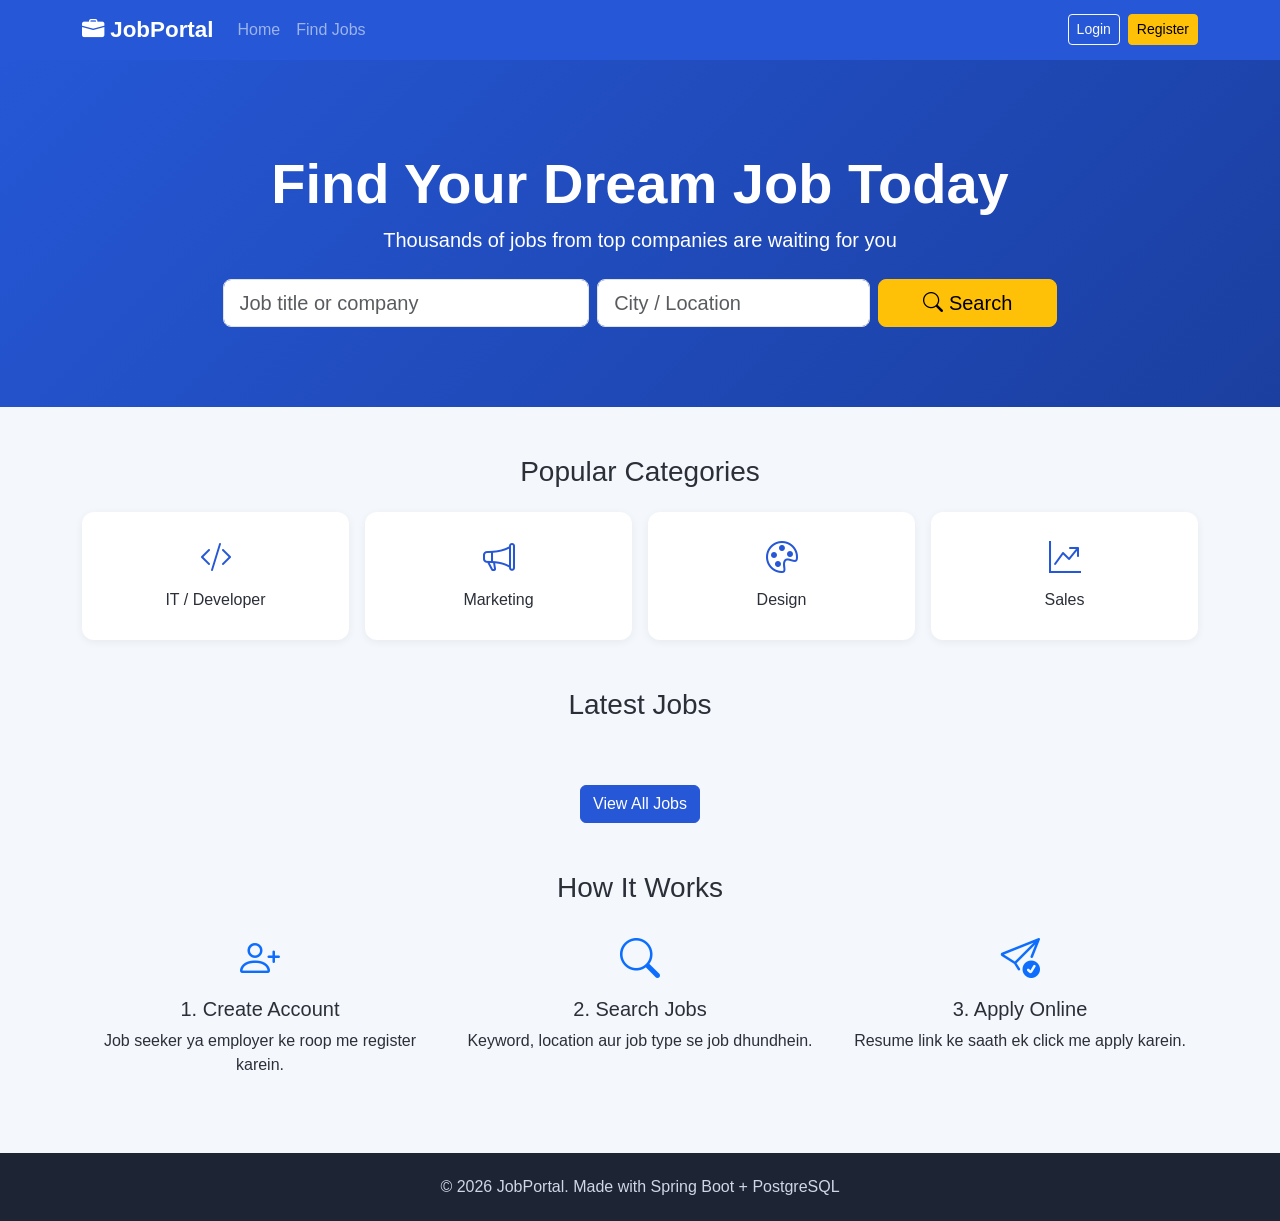
<file: Frontend/index.html>
<!DOCTYPE html>
<html lang="en">
<head>
<meta charset="UTF-8">
<meta name="viewport" content="width=device-width, initial-scale=1">
<title>JobPortal - Find Your Dream Job</title>
<link rel="stylesheet"
href="https://cdn.jsdelivr.net/npm/bootstrap@5.3.3/dist/css/bootstrap.min.css">
<link rel="stylesheet"
href="https://cdn.jsdelivr.net/npm/bootstrap-icons@1.11.3/font/bootstrap-icons.min.css">
<link rel="stylesheet" href="css/style.css">
</head>
<body>
<div id="navbar"></div>
<!-- Hero Section -->
<section class="hero text-center text-white">
<div class="container">
<h1 class="display-4">Find Your Dream Job Today</h1>
<p class="lead mb-4">Thousands of jobs from top companies are waiting for you</p>
<form action="jobs.html" method="get" class="row g-2 justify-content-center">
<div class="col-md-4">
<input type="text" name="keyword" class="form-control form-control-lg"
placeholder="Job title or company">
</div>
<div class="col-md-3">
<input type="text" name="location" class="form-control form-control-lg"
placeholder="City / Location">
</div>
<div class="col-md-2 d-grid">
<button type="submit" class="btn btn-warning btn-lg">
<i class="bi bi-search"></i> Search
</button>
</div>
</form>
</div>
</section>
<!-- Categories -->
<section class="container mt-5">
<h3 class="text-center mb-4">Popular Categories</h3>
<div class="row g-3">
<div class="col-6 col-md-3">
<a class="category-box" href="jobs.html?keyword=Developer">
<i class="bi bi-code-slash"></i><h6 class="mt-2">IT / Developer</h6></a>
</div>
<div class="col-6 col-md-3">
<a class="category-box" href="jobs.html?keyword=Marketing">
<i class="bi bi-megaphone"></i><h6 class="mt-2">Marketing</h6></a>
</div>
<div class="col-6 col-md-3">
<a class="category-box" href="jobs.html?keyword=Design">
<i class="bi bi-palette"></i><h6 class="mt-2">Design</h6></a>
</div>
<div class="col-6 col-md-3">
<a class="category-box" href="jobs.html?keyword=Sales">
<i class="bi bi-graph-up-arrow"></i><h6 class="mt-2">Sales</h6></a>
</div>
</div>
</section>
<!-- Latest Jobs -->
<section class="container mt-5">
<h3 class="text-center mb-4">Latest Jobs</h3>
<div class="row g-4" id="latestJobs"></div>
<div class="text-center mt-4">
<a href="jobs.html" class="btn btn-primary">View All Jobs</a>
</div>
</section>
<!-- How it works -->
<section class="container mt-5">
    
    <h3 class="text-center mb-4">How It Works</h3>
<div class="row text-center g-4">
<div class="col-md-4">
<i class="bi bi-person-plus fs-1 text-primary"></i>
<h5 class="mt-2">1. Create Account</h5>
<p>Job seeker ya employer ke roop me register karein.</p>
</div>
<div class="col-md-4">
<i class="bi bi-search fs-1 text-primary"></i>
<h5 class="mt-2">2. Search Jobs</h5>
<p>Keyword, location aur job type se job dhundhein.</p>
</div>
<div class="col-md-4">
<i class="bi bi-send-check fs-1 text-primary"></i>
<h5 class="mt-2">3. Apply Online</h5>
<p>Resume link ke saath ek click me apply karein.</p>
</div>
</div>
</section>
<div id="footer"></div>
<script src="https://cdn.jsdelivr.net/npm/bootstrap@5.3.3/dist/js/bootstrap.bundle.min.js"></script>
<script src="js/config.js"></script>
<script src="js/api.js"></script>
<script src="js/auth.js"></script>
<script src="js/home.js"></script>
</body>
</html>
</file>
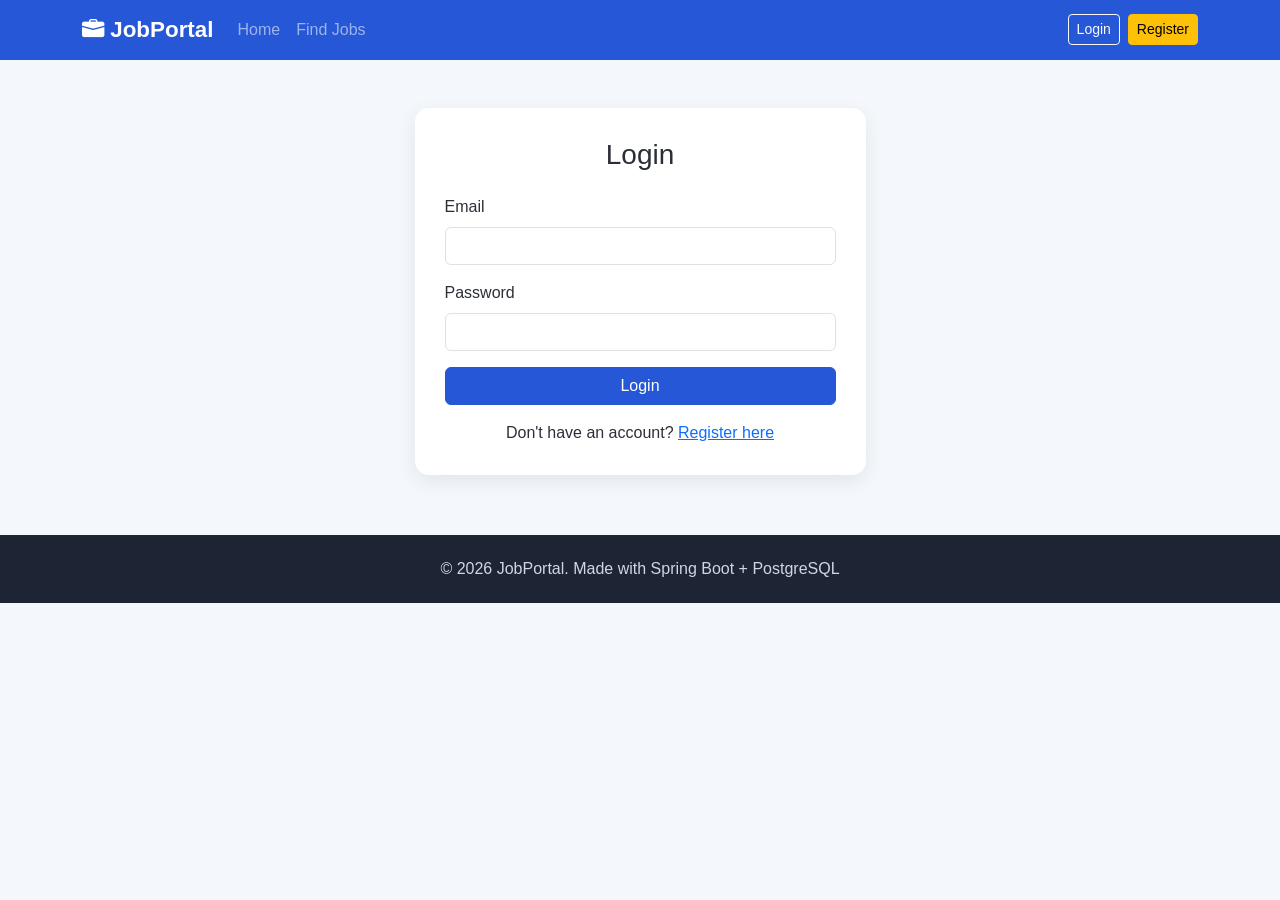
<file: Frontend/employer-dashboard.html>
<!DOCTYPE html>
<html lang="en">
<head>
<meta charset="UTF-8">
<meta name="viewport" content="width=device-width, initial-scale=1">
<title>Employer Dashboard - JobPortal</title>
<link rel="stylesheet"
href="https://cdn.jsdelivr.net/npm/bootstrap@5.3.3/dist/css/bootstrap.min.css">
<link rel="stylesheet"
href="https://cdn.jsdelivr.net/npm/bootstrap-icons@1.11.3/font/bootstrap-icons.min.css">
<link rel="stylesheet" href="css/style.css">
</head>
<body>
<div id="navbar"></div>
<div class="page-banner">
<div class="container d-flex justify-content-between align-items-center">
<h2 class="mb-0">Employer Dashboard</h2>
<a href="post-job.html" class="btn btn-warning">+ Post New Job</a>
</div>
</div>
<div class="container">
<div id="msg"></div>
<h4>My Posted Jobs</h4>
<div class="table-responsive form-card mb-4">
<table class="table align-middle mb-0">
<thead>
<tr>
<th>Title</th><th>Location</th><th>Type</th><th>Posted</th>
<th>Actions</th>
</tr>
</thead>
<tbody id="myJobs"></tbody>
</table>
</div>
<h4 id="applicantsTitle"></h4>
<div id="applicantsBox"></div>
</div>
<div id="footer"></div>
<script src="https://cdn.jsdelivr.net/npm/bootstrap@5.3.3/dist/js/bootstrap.bundle.min.js"></script>
<script src="js/config.js"></script>
<script src="js/api.js"></script>
<script src="js/auth.js"></script>
<script src="js/employer.js"></script>
</body>
</html>
</file>
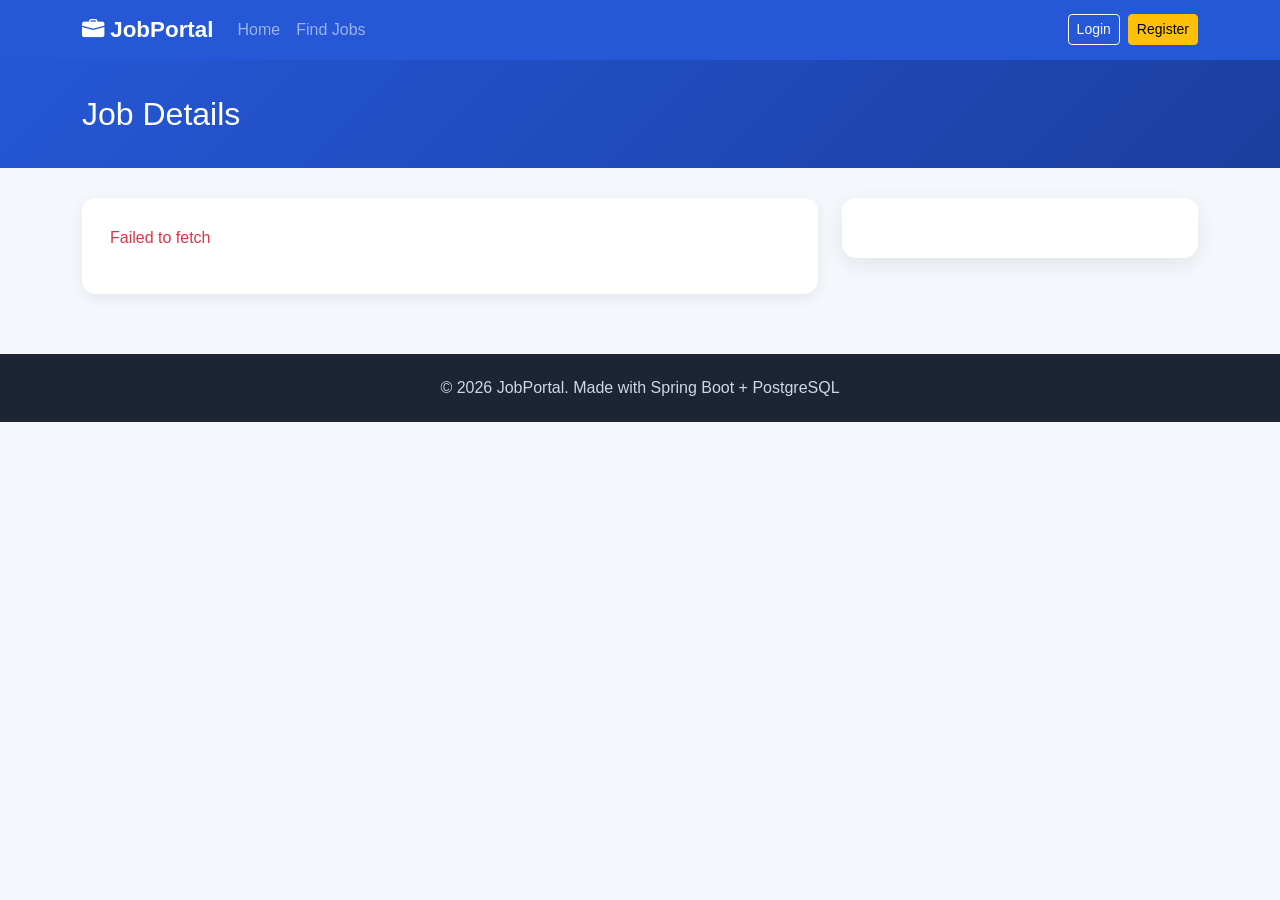
<file: Frontend/job-details.html>
<!DOCTYPE html>
<html lang="en">
<head>
<meta charset="UTF-8">
<meta name="viewport" content="width=device-width, initial-scale=1">
<title>Job Details - JobPortal</title>
<link rel="stylesheet"
href="https://cdn.jsdelivr.net/npm/bootstrap@5.3.3/dist/css/bootstrap.min.css">
<link rel="stylesheet"
href="https://cdn.jsdelivr.net/npm/bootstrap-icons@1.11.3/font/bootstrap-icons.min.css">
<link rel="stylesheet" href="css/style.css">
</head>
<body>
<div id="navbar"></div>
<div class="page-banner">
<div class="container"><h2 class="mb-0">Job Details</h2></div>
</div>
<div class="container">
<div class="row g-4">
<!-- Left: job details -->
<div class="col-lg-8">
<div class="details-box" id="jobDetails">
<p class="text-muted">Loading...</p>
</div>
</div>
<!-- Right: apply box -->
<div class="col-lg-4">
<div class="form-card" id="applyBox"></div>
</div>
</div>
</div>
<div id="footer"></div>
<script src="https://cdn.jsdelivr.net/npm/bootstrap@5.3.3/dist/js/bootstrap.bundle.min.js"></script>
<script src="js/config.js"></script>
<script src="js/api.js"></script>
<script src="js/auth.js"></script>
<script src="js/job-details.js"></script>
</body>
</html>
</file>
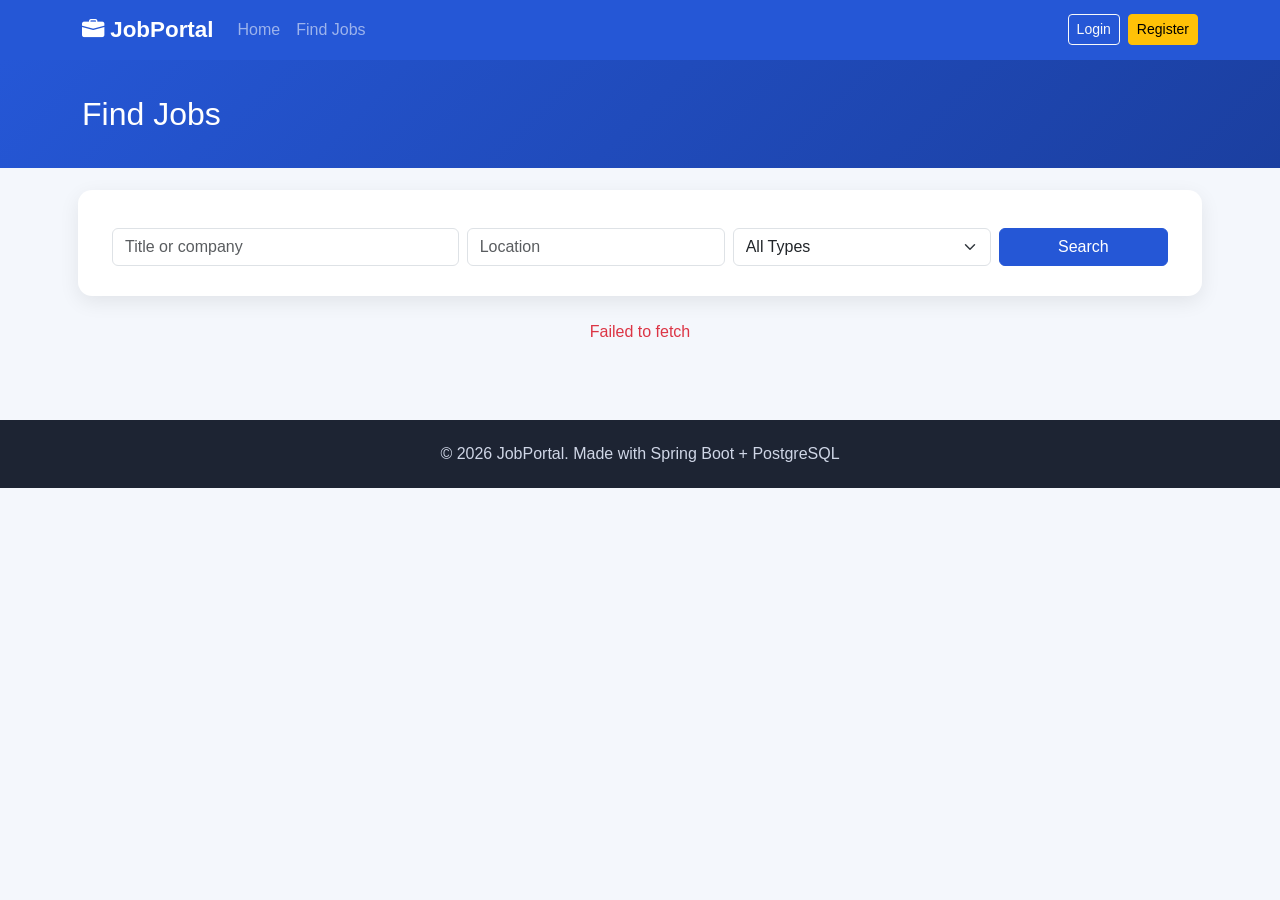
<file: Frontend/jobs.html>
<!DOCTYPE html>
<html lang="en">
<head>
<meta charset="UTF-8">
<meta name="viewport" content="width=device-width, initial-scale=1">
<title>Find Jobs - JobPortal</title>
<link rel="stylesheet"
href="https://cdn.jsdelivr.net/npm/bootstrap@5.3.3/dist/css/bootstrap.min.css">
<link rel="stylesheet"
href="https://cdn.jsdelivr.net/npm/bootstrap-icons@1.11.3/font/bootstrap-icons.min.css">
<link rel="stylesheet" href="css/style.css">
</head>
<body>
<div id="navbar"></div>
<div class="page-banner">
<div class="container"><h2 class="mb-0">Find Jobs</h2></div>
</div>
<div class="container">
<!-- Filter form -->
<form id="filterForm" class="row g-2 mb-4 form-card">
<div class="col-md-4">
<input type="text" id="keyword" class="form-control"
placeholder="Title or company">
</div>
<div class="col-md-3">
<input type="text" id="location" class="form-control" placeholder="Location">
</div>
<div class="col-md-3">
<select id="jobType" class="form-select">
<option value="">All Types</option>
<option>Full Time</option>
<option>Part Time</option>
<option>Internship</option>
<option>Remote</option>
<option>Contract</option>
</select>
</div>
<div class="col-md-2 d-grid">
<button type="submit" class="btn btn-primary">Search</button>
</div>
</form>
<p id="resultCount" class="text-muted"></p>
<div class="row g-4" id="jobList"></div>
</div>
<div id="footer"></div>
<script src="https://cdn.jsdelivr.net/npm/bootstrap@5.3.3/dist/js/bootstrap.bundle.min.js"></script>
<script src="js/config.js"></script>
<script src="js/api.js"></script>
<script src="js/auth.js"></script>
<script src="js/jobs.js"></script>
</body>
</html>
</file>
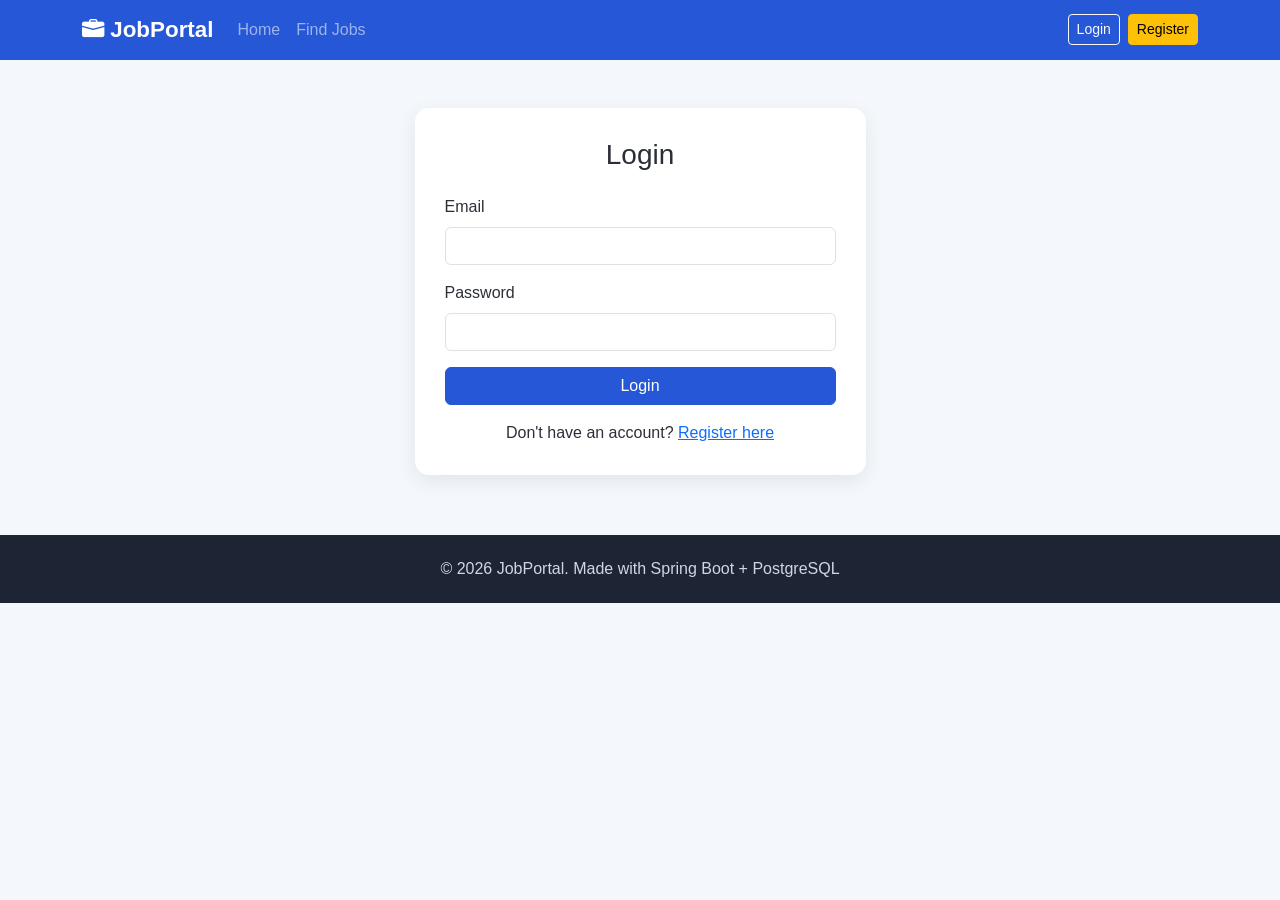
<file: Frontend/login.html>
<!DOCTYPE html>
<html lang="en">
<head>
  <meta charset="UTF-8">
  <meta name="viewport" content="width=device-width, initial-scale=1">
  <title>Login - JobPortal</title>
  <link rel="stylesheet"
        href="https://cdn.jsdelivr.net/npm/bootstrap@5.3.3/dist/css/bootstrap.min.css">
  <link rel="stylesheet"
        href="https://cdn.jsdelivr.net/npm/bootstrap-icons@1.11.3/font/bootstrap-icons.min.css">
  <link rel="stylesheet" href="css/style.css">
</head>
<body>
  <div id="navbar"></div>

  <div class="container mt-5">
    <div class="row justify-content-center">
      <div class="col-md-5">
        <div class="form-card">
          <h3 class="text-center mb-4">Login</h3>
          <div id="msg"></div>
          <form id="loginForm">
            <div class="mb-3">
              <label class="form-label">Email</label>
              <input type="email" id="email" class="form-control" required>
            </div>
            <div class="mb-3">
              <label class="form-label">Password</label>
              <input type="password" id="password" class="form-control" required>
            </div>
            <button type="submit" class="btn btn-primary w-100">Login</button>
          </form>
          <p class="text-center mt-3 mb-0">
            Don't have an account? <a href="register.html">Register here</a>
          </p>
        </div>
      </div>
    </div>
  </div>

  <div id="footer"></div>

  <script src="https://cdn.jsdelivr.net/npm/bootstrap@5.3.3/dist/js/bootstrap.bundle.min.js"></script>
  <script src="js/config.js"></script>
  <script src="js/api.js"></script>
  <script src="js/auth.js"></script>
  <script src="js/login.js"></script>
</body>
</html>
</file>
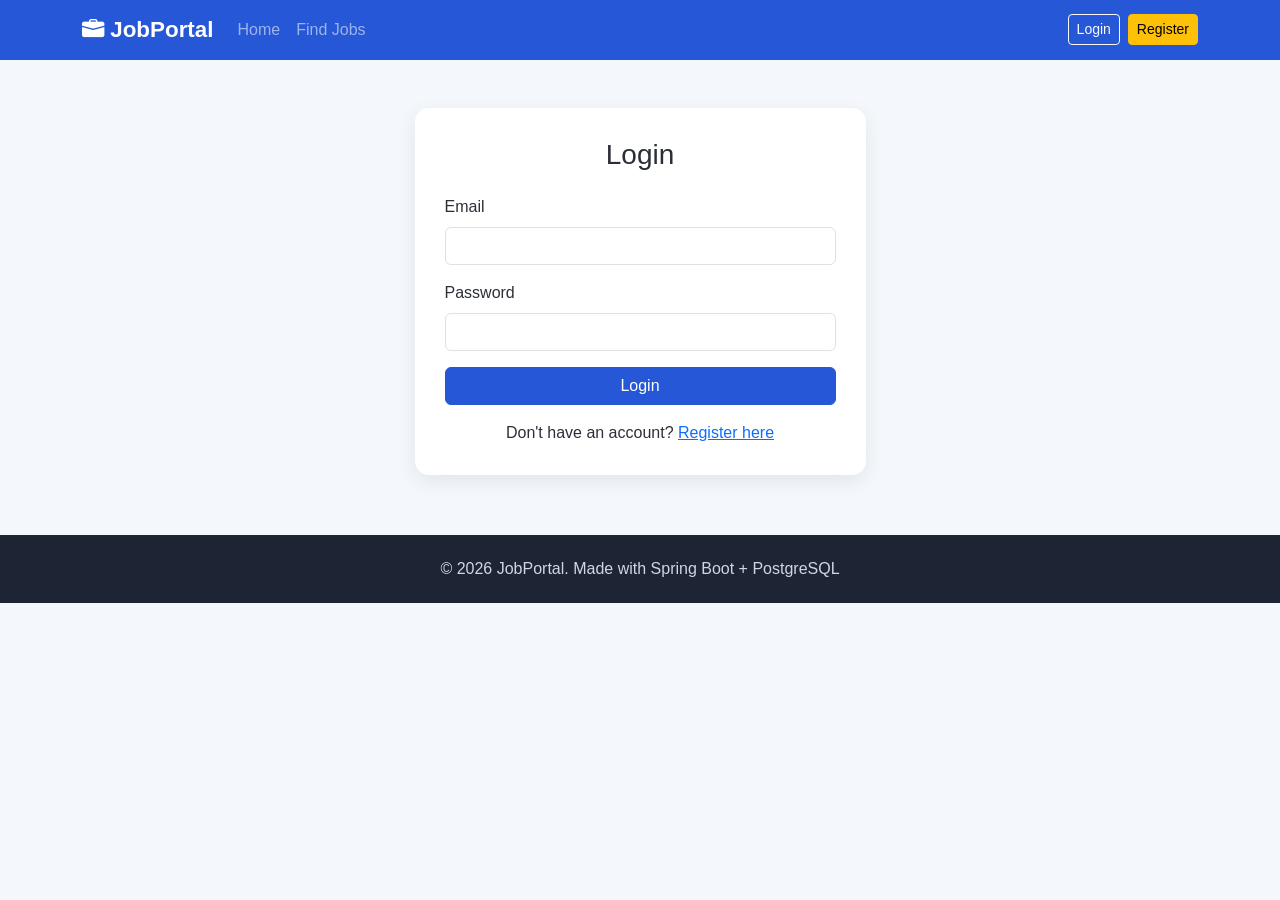
<file: Frontend/my-applications.html>
<!DOCTYPE html>
<html lang="en">
<head>
<meta charset="UTF-8">
<meta name="viewport" content="width=device-width, initial-scale=1">
<title>My Applications - JobPortal</title>
<link rel="stylesheet"
href="https://cdn.jsdelivr.net/npm/bootstrap@5.3.3/dist/css/bootstrap.min.css">
<link rel="stylesheet"
href="https://cdn.jsdelivr.net/npm/bootstrap-icons@1.11.3/font/bootstrap-icons.min.css">
<link rel="stylesheet" href="css/style.css">
</head>
<body>
<div id="navbar"></div>
<div class="page-banner">
<div class="container"><h2 class="mb-0">My Applications</h2></div>
</div>
<div class="container">
<div class="table-responsive form-card">
<table class="table align-middle mb-0">
<thead>
<tr>
<th>Job</th><th>Company</th><th>Applied On</th><th>Status</th>
</tr>
</thead>
<tbody id="appList"></tbody>
</table>
</div>
</div>
<div id="footer"></div>
<script src="https://cdn.jsdelivr.net/npm/bootstrap@5.3.3/dist/js/bootstrap.bundle.min.js"></script>
<script src="js/config.js"></script>
<script src="js/api.js"></script>
<script src="js/auth.js"></script>
<script src="js/my-applications.js"></script>
</body>
</html>
</file>
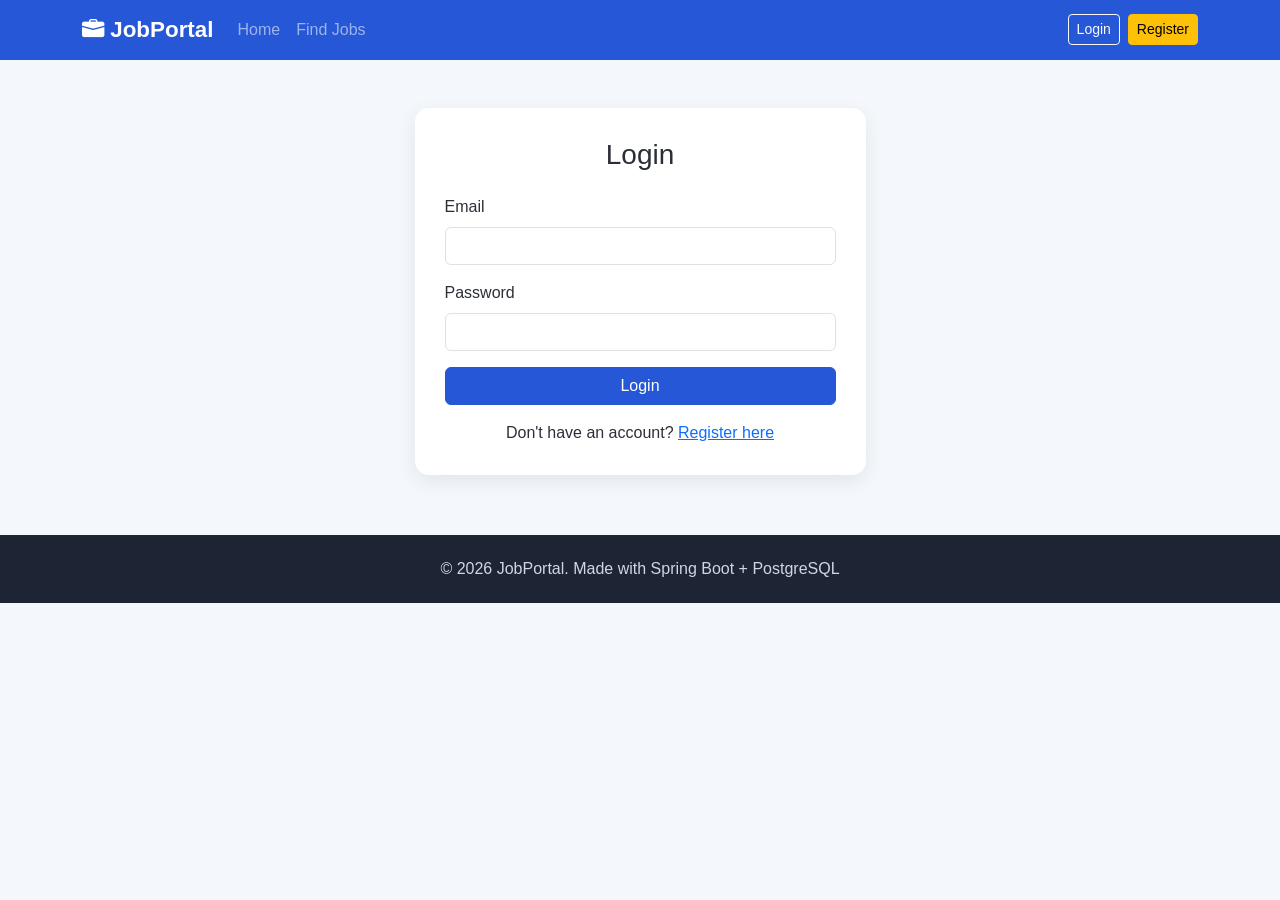
<file: Frontend/post-job.html>
<!DOCTYPE html>
<html lang="en">
<head>
<meta charset="UTF-8">
<meta name="viewport" content="width=device-width, initial-scale=1">
<title>Post a Job - JobPortal</title>
<link rel="stylesheet"
href="https://cdn.jsdelivr.net/npm/bootstrap@5.3.3/dist/css/bootstrap.min.css">
<link rel="stylesheet"
href="https://cdn.jsdelivr.net/npm/bootstrap-icons@1.11.3/font/bootstrap-icons.min.css">
<link rel="stylesheet" href="css/style.css">
</head>
<body>
<div id="navbar"></div>
<div class="page-banner">
<div class="container"><h2 class="mb-0">Post a New Job</h2></div>
</div>
<div class="container">
<div class="row justify-content-center">
<div class="col-lg-8">
<div class="form-card">
<div id="msg"></div>
<form id="jobForm">
<div class="row g-3">
<div class="col-md-6">
<label class="form-label">Job Title</label>
<input type="text" id="title" class="form-control" required>
</div>
<div class="col-md-6">
<label class="form-label">Company Name</label>
<input type="text" id="company" class="form-control" required>
</div>
<div class="col-md-4">
<label class="form-label">Location</label>
<input type="text" id="location" class="form-control" required>
</div>
<div class="col-md-4">
<label class="form-label">Job Type</label>
<select id="jobType" class="form-select">
<option>Full Time</option>
<option>Part Time</option>
<option>Internship</option>
<option>Remote</option>
<option>Contract</option>
</select>
</div>
<div class="col-md-4">
<label class="form-label">Salary</label>
<input type="text" id="salary" class="form-control"
placeholder="e.g. 4-6 LPA">
</div>
<div class="col-12">
<label class="form-label">Job Description</label>
<textarea id="description" rows="7" class="form-control"
required></textarea>
</div>
<div class="col-12">
<button type="submit" class="btn btn-primary">Post Job</button>
</div>
</div>
</form>
</div>
</div>
</div>
</div>
<div id="footer"></div>
<script src="https://cdn.jsdelivr.net/npm/bootstrap@5.3.3/dist/js/bootstrap.bundle.min.js"></script>
<script src="js/config.js"></script>
<script src="js/api.js"></script>
<script src="js/auth.js"></script>
<script src="js/post-job.js"></script>
</body>
</html>
</file>
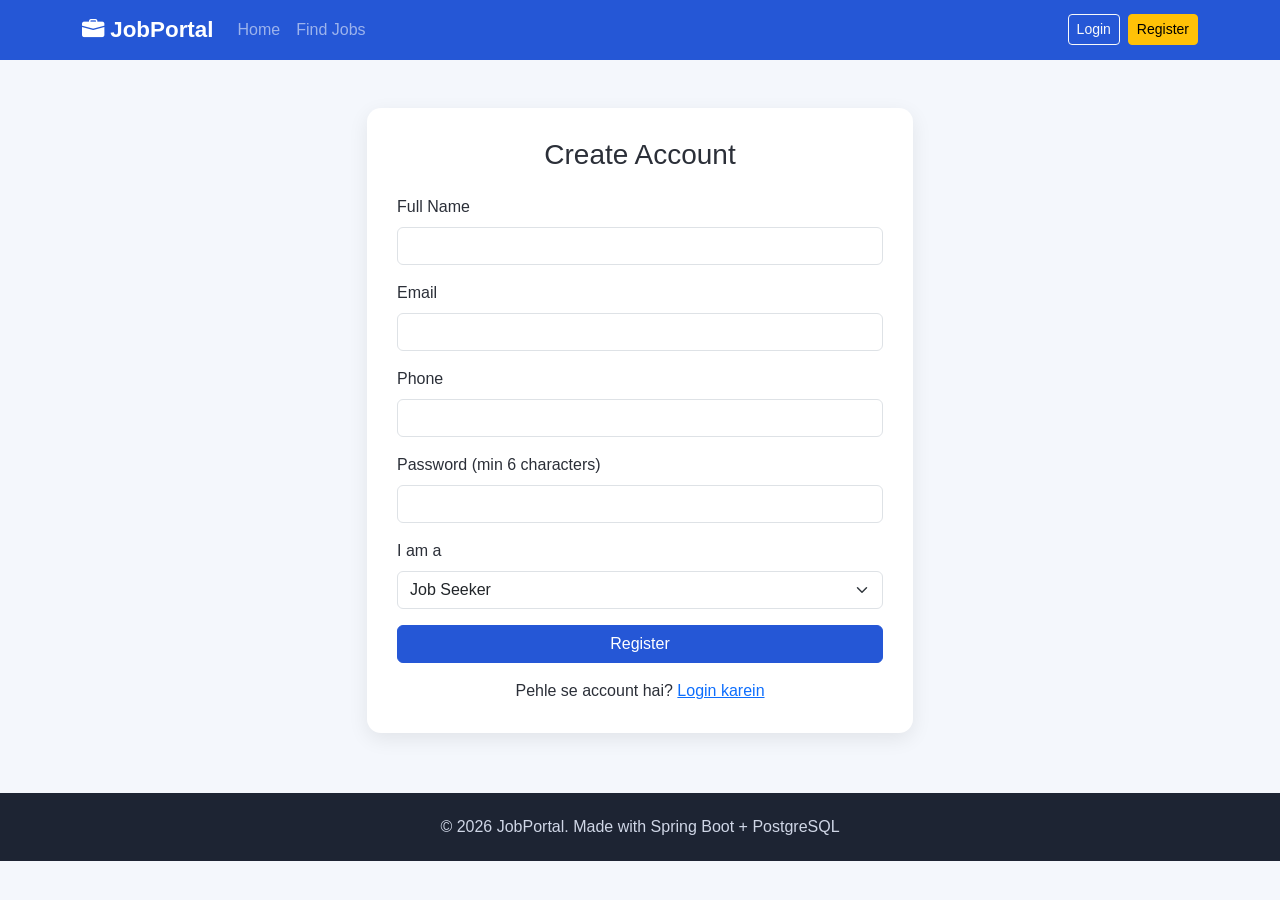
<file: Frontend/register.html>
<!DOCTYPE html>
<html lang="en">
<head>
<meta charset="UTF-8">
<meta name="viewport" content="width=device-width, initial-scale=1">
<title>Register - JobPortal</title>
<link rel="stylesheet"
href="https://cdn.jsdelivr.net/npm/bootstrap@5.3.3/dist/css/bootstrap.min.css">
<link rel="stylesheet"
href="https://cdn.jsdelivr.net/npm/bootstrap-icons@1.11.3/font/bootstrap-icons.min.css">
<link rel="stylesheet" href="css/style.css">
</head>
<body>
<div id="navbar"></div>
<div class="container mt-5">
<div class="row justify-content-center">
<div class="col-md-6">
<div class="form-card">
<h3 class="text-center mb-4">Create Account</h3>
<div id="msg"></div>
<form id="registerForm">
<div class="mb-3">
<label class="form-label">Full Name</label>
<input type="text" id="name" class="form-control" required>
</div>
<div class="mb-3">
<label class="form-label">Email</label>
<input type="email" id="email" class="form-control" required>
</div>
<div class="mb-3">
<label class="form-label">Phone</label>
<input type="tel" id="phone" class="form-control">
</div>
<div class="mb-3">
<label class="form-label">Password (min 6 characters)</label>
<input type="password" id="password" class="form-control"
minlength="6" required>
</div>
<div class="mb-3">
<label class="form-label">I am a</label>
<select id="role" class="form-select">
<option value="JOB_SEEKER">Job Seeker</option>
<option value="EMPLOYER">Employer</option>
</select>
</div>
<button type="submit" class="btn btn-primary w-100">Register</button>
</form>
<p class="text-center mt-3 mb-0">
Pehle se account hai? <a href="login.html">Login karein</a>
</p>
</div>
</div>
</div>
</div>
<div id="footer"></div>
<script src="https://cdn.jsdelivr.net/npm/bootstrap@5.3.3/dist/js/bootstrap.bundle.min.js"></script>
<script src="js/config.js"></script>
<script src="js/api.js"></script>
<script src="js/auth.js"></script>
<script src="js/register.js"></script>
</body>
</html>
</file>
<file: Frontend/css/style.css>
/* ===== style.css : common styling for the whole project ===== */
:root {
  --primary: #2557d6;
  --primary-dark: #1b3fa0;
  --accent: #ffb703;
  --bg-light: #f4f7fc;
}

body {
  font-family: "Segoe UI", Arial, sans-serif;
  background-color: var(--bg-light);
  color: #2b2f38;
}

.navbar-brand { font-weight: 700; font-size: 1.4rem; }
.bg-primary-custom { background-color: var(--primary) !important; }

/* Hero section (index page) */
.hero {
  background: linear-gradient(135deg, var(--primary), var(--primary-dark));
  padding: 90px 0 80px;
}
.hero h1 { font-weight: 700; }

/* Page title banner (baaki pages) */
.page-banner {
  background: linear-gradient(135deg, var(--primary), var(--primary-dark));
  color: #fff;
  padding: 35px 0;
  margin-bottom: 30px;
}

/* Job card */
.job-card { border: none; border-radius: 12px; transition: all 0.25s ease; }
.job-card:hover {
  transform: translateY(-6px);
  box-shadow: 0 10px 24px rgba(0, 0, 0, 0.12) !important;
}
.job-card .card-title { color: var(--primary); font-weight: 600; }

/* Category box */
.category-box {
  background: #fff;
  border-radius: 12px;
  padding: 22px 10px;
  text-align: center;
  text-decoration: none;
  color: #2b2f38;
  display: block;
  box-shadow: 0 2px 8px rgba(0, 0, 0, 0.06);
  transition: all 0.25s ease;
}
.category-box i { font-size: 2rem; color: var(--primary); }
.category-box:hover { background: var(--primary); color: #fff; }
.category-box:hover i { color: #fff; }

/* Form card (login / register / post job) */
.form-card {
  background: #fff;
  border-radius: 14px;
  padding: 30px;
  box-shadow: 0 6px 20px rgba(0, 0, 0, 0.08);
}

.btn-primary { background-color: var(--primary); border-color: var(--primary); }
.btn-primary:hover {
  background-color: var(--primary-dark);
  border-color: var(--primary-dark);
}

.details-box {
  background: #fff;
  border-radius: 14px;
  padding: 28px;
  box-shadow: 0 4px 14px rgba(0, 0, 0, 0.07);
}
.job-description { white-space: pre-line; }

footer {
  background: #1d2433;
  color: #cfd6e6;
  padding: 22px 0;
  margin-top: 60px;
}
</file>
